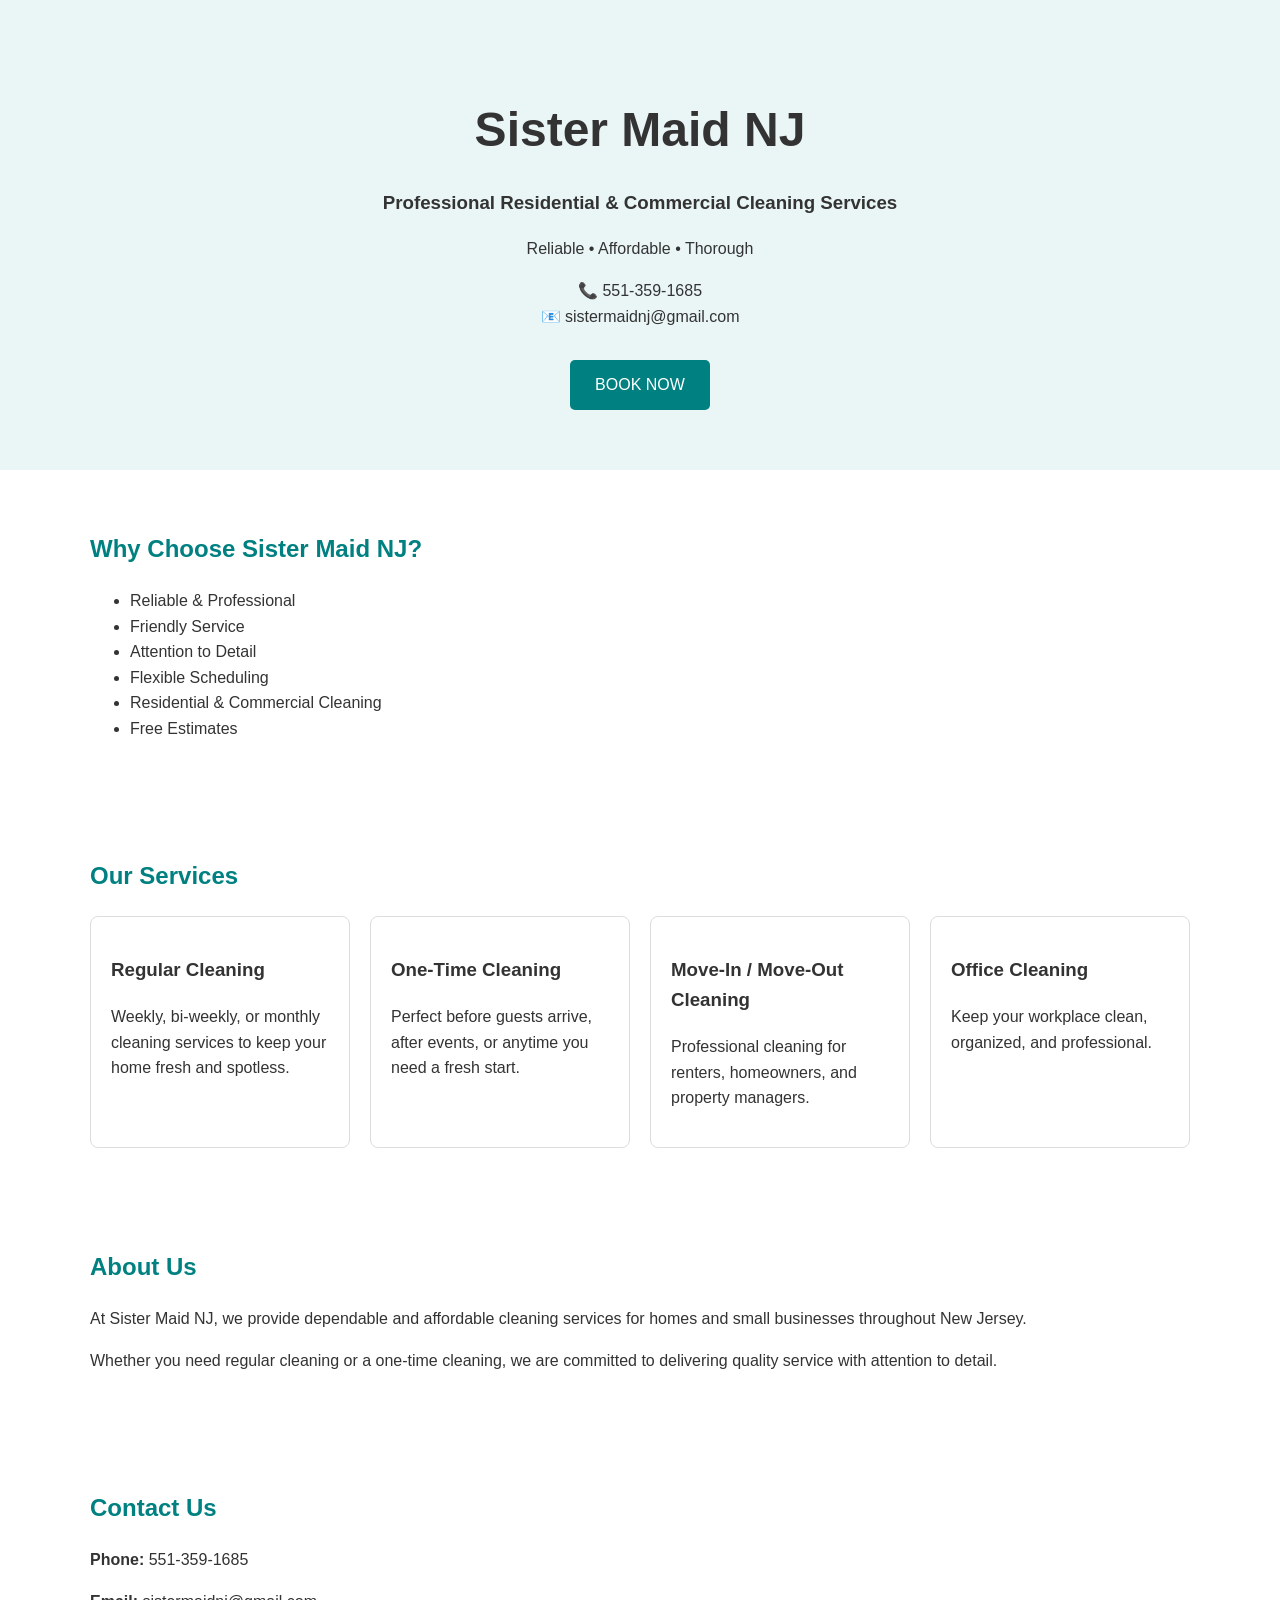
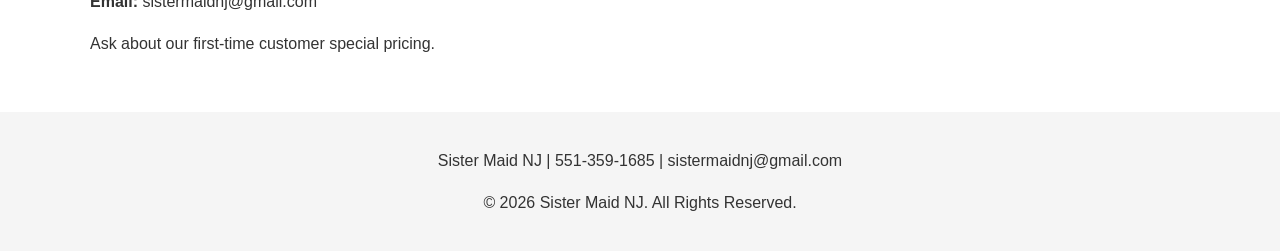
<file: Sister_Maid_NJ_Website.html>
<!DOCTYPE html>
<html lang="en">
<head>
<meta charset="UTF-8">
<meta name="viewport" content="width=device-width, initial-scale=1.0">
<title>Sister Maid NJ</title>

<style>
body{
    margin:0;
    font-family:Arial, sans-serif;
    line-height:1.6;
    color:#333;
}

header{
    background:#eaf6f6;
    text-align:center;
    padding:60px 20px;
}

.container{
    max-width:1100px;
    margin:auto;
    padding:40px 20px;
}

h1{
    font-size:48px;
    margin-bottom:10px;
}

h2{
    color:#008080;
}

.button{
    display:inline-block;
    background:#008080;
    color:white;
    padding:12px 25px;
    text-decoration:none;
    border-radius:5px;
    margin-top:15px;
}

.services{
    display:grid;
    grid-template-columns:repeat(auto-fit,minmax(250px,1fr));
    gap:20px;
}

.card{
    border:1px solid #ddd;
    padding:20px;
    border-radius:8px;
}

footer{
    background:#f5f5f5;
    text-align:center;
    padding:20px;
}
</style>

</head>
<body>

<header>
    <h1>Sister Maid NJ</h1>
    <h3>Professional Residential & Commercial Cleaning Services</h3>

    <p>
        Reliable • Affordable • Thorough
    </p>

    <p>
        📞 551-359-1685<br>
        📧 sistermaidnj@gmail.com
    </p>

    <a href="https://docs.google.com/forms/d/e/1FAIpQLSdYJWfAc91uAfWKb7RXE6mZ4zpYBO3S-yIeXhZbJ62FEwkAPg/viewform"
   class="button"
   target="_blank">
   BOOK NOW
</a>
</header>

<section class="container">
    <h2>Why Choose Sister Maid NJ?</h2>

    <ul>
        <li>Reliable & Professional</li>
        <li>Friendly Service</li>
        <li>Attention to Detail</li>
        <li>Flexible Scheduling</li>
        <li>Residential & Commercial Cleaning</li>
        <li>Free Estimates</li>
    </ul>
</section>

<section class="container">
    <h2>Our Services</h2>

    <div class="services">

        <div class="card">
            <h3>Regular Cleaning</h3>
            <p>
                Weekly, bi-weekly, or monthly cleaning services
                to keep your home fresh and spotless.
            </p>
        </div>

        <div class="card">
            <h3>One-Time Cleaning</h3>
            <p>
                Perfect before guests arrive, after events,
                or anytime you need a fresh start.
            </p>
        </div>

        <div class="card">
            <h3>Move-In / Move-Out Cleaning</h3>
            <p>
                Professional cleaning for renters,
                homeowners, and property managers.
            </p>
        </div>

        <div class="card">
            <h3>Office Cleaning</h3>
            <p>
                Keep your workplace clean,
                organized, and professional.
            </p>
        </div>

    </div>
</section>

<section class="container">
    <h2>About Us</h2>

    <p>
        At Sister Maid NJ, we provide dependable and affordable
        cleaning services for homes and small businesses throughout New Jersey.
    </p>

    <p>
        Whether you need regular cleaning or a one-time cleaning,
        we are committed to delivering quality service with attention to detail.
    </p>
</section>

<section class="container">
    <h2>Contact Us</h2>

    <p><strong>Phone:</strong> 551-359-1685</p>
    <p><strong>Email:</strong> sistermaidnj@gmail.com</p>

    <p>
        Ask about our first-time customer special pricing.
    </p>
</section>

<footer>
    <p>
        Sister Maid NJ |
        551-359-1685 |
        sistermaidnj@gmail.com
    </p>

    <p>
        © 2026 Sister Maid NJ. All Rights Reserved.
    </p>
</footer>

</body>
</html>
</file>
